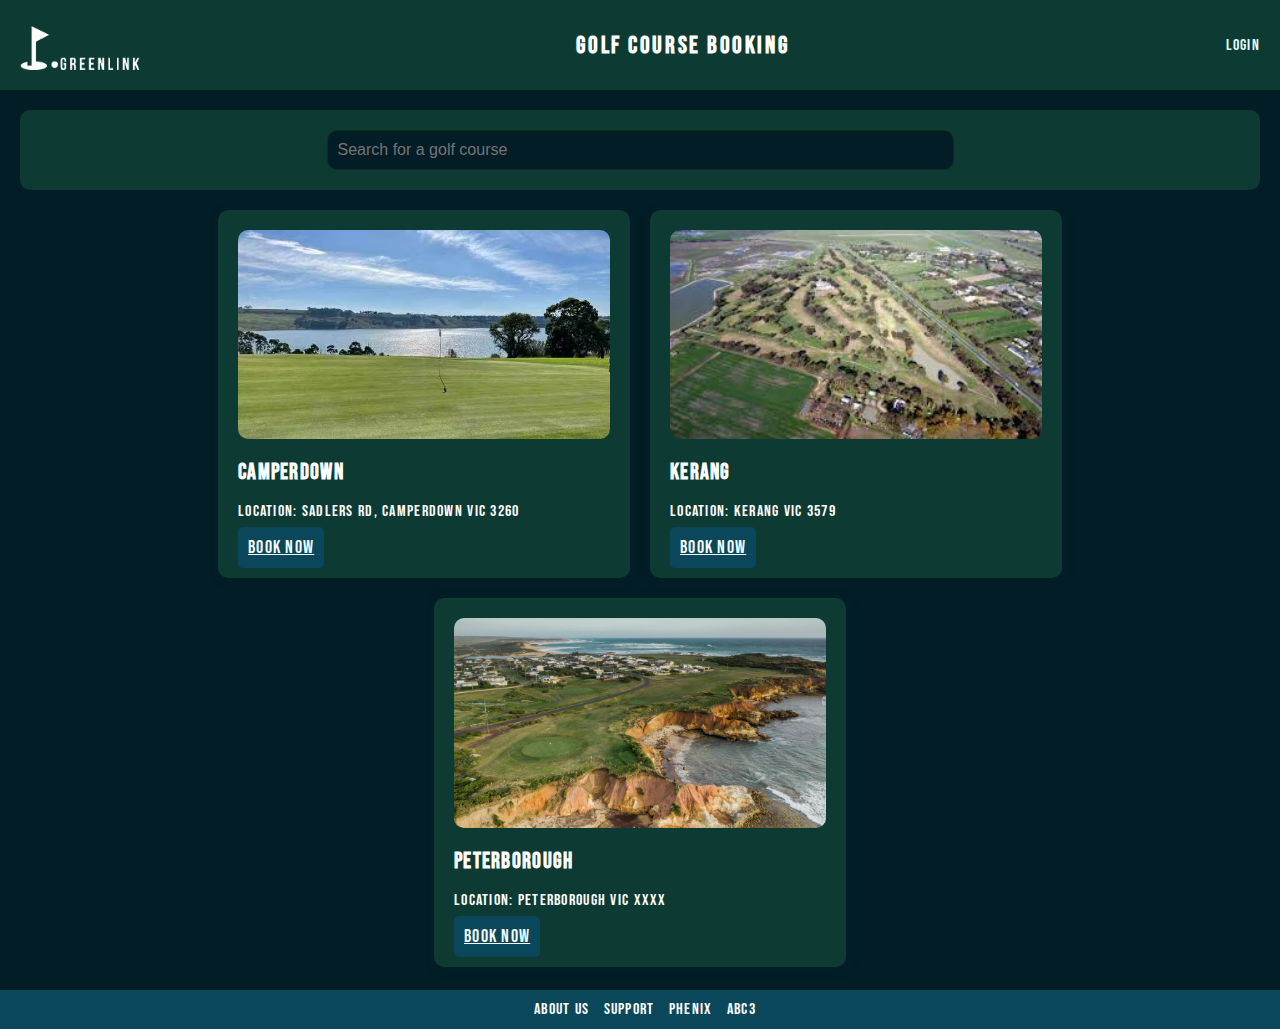
<file: index.html>
<!DOCTYPE html>
<html lang="en">
<head>
    <meta charset="UTF-8">
    <meta name="viewport" content="width=device-width, initial-scale=1.0">
    <title>Golf Booking Website</title>
    <link rel="stylesheet" href="styles.css">
    <link href="https://fonts.googleapis.com/css2?family=Bebas+Neue&display=swap" rel="stylesheet">
    <link rel="icon" type="image/ico" href="favicon.ico">
</head>
<body>
    <header>
        <img src="logo.png" alt="Golf Booking Logo">
        <h2>Golf Course Booking</h2>
        <a href="login.html" class="login-button">Login</a>
    </header>
    
    <div class="container">
        <div class="search-bar">
            <input type="text" id="search-input" placeholder="Search for a golf course" onkeyup="searchCourses()">
        </div>
        
        <div class="courses" id="course-list">
            <div class="course-card">
                <img src="golf-course-1.jpg" onerror="this.onerror=null; this.src='logo.png';" alt="Golf Course 1">
                <h3>Camperdown</h3>
                <p>Location: Sadlers Rd, Camperdown VIC 3260</p>
                <a href="camperdown.html" class="book-button">Book Now</a>
            </div>
            <div class="course-card">
                <img src="golf-course-2.jpg" onerror="this.onerror=null; this.src='logo.png';" alt="Golf Course 2">
                <h3>Kerang</h3>
                <p>Location: Kerang VIC 3579</p>
                <a href="kerang.html" class="book-button">Book Now</a>
            </div>
            <div class="course-card">
                <img src="peterborugh-golf.jpg" onerror="this.onerror=null; this.src='logo.png';" alt="Golf Course 3">
                <h3>Peterborough</h3>
                <p>Location: Peterborough VIC XXXX</p>
                <a href="peterborough.html" class="book-button">Book Now</a>
            </div>
        </div>

        <!-- No Results Message -->
        <p id="no-results" style="display: none; text-align: center; font-weight: bold;">No courses found</p>
    </div>
    
    <script>
        function searchCourses() {
            let input = document.getElementById("search-input").value.toLowerCase();
            let courses = document.getElementsByClassName("course-card");
            let noResults = document.getElementById("no-results");
            let found = false;

            for (let i = 0; i < courses.length; i++) {
                let courseName = courses[i].getElementsByTagName("h3")[0].innerText.toLowerCase();
                if (courseName.includes(input)) {
                    courses[i].style.display = "block";
                    found = true;
                } else {
                    courses[i].style.display = "none";
                }
            }

            // Show "No Results" message if nothing matches
            noResults.style.display = found ? "none" : "block";
        }
    </script>

</body>
<footer>
    <a href="aboutus.html" class="link">About Us</a>
    <a href="amongus.html" class="link">Support</a>
    <a href="specal.html" class="link">Phenix</a>
    <a href="https://Abc.net.au/abc3" class="link">ABC3</a>
</footer>
</html>
</file>
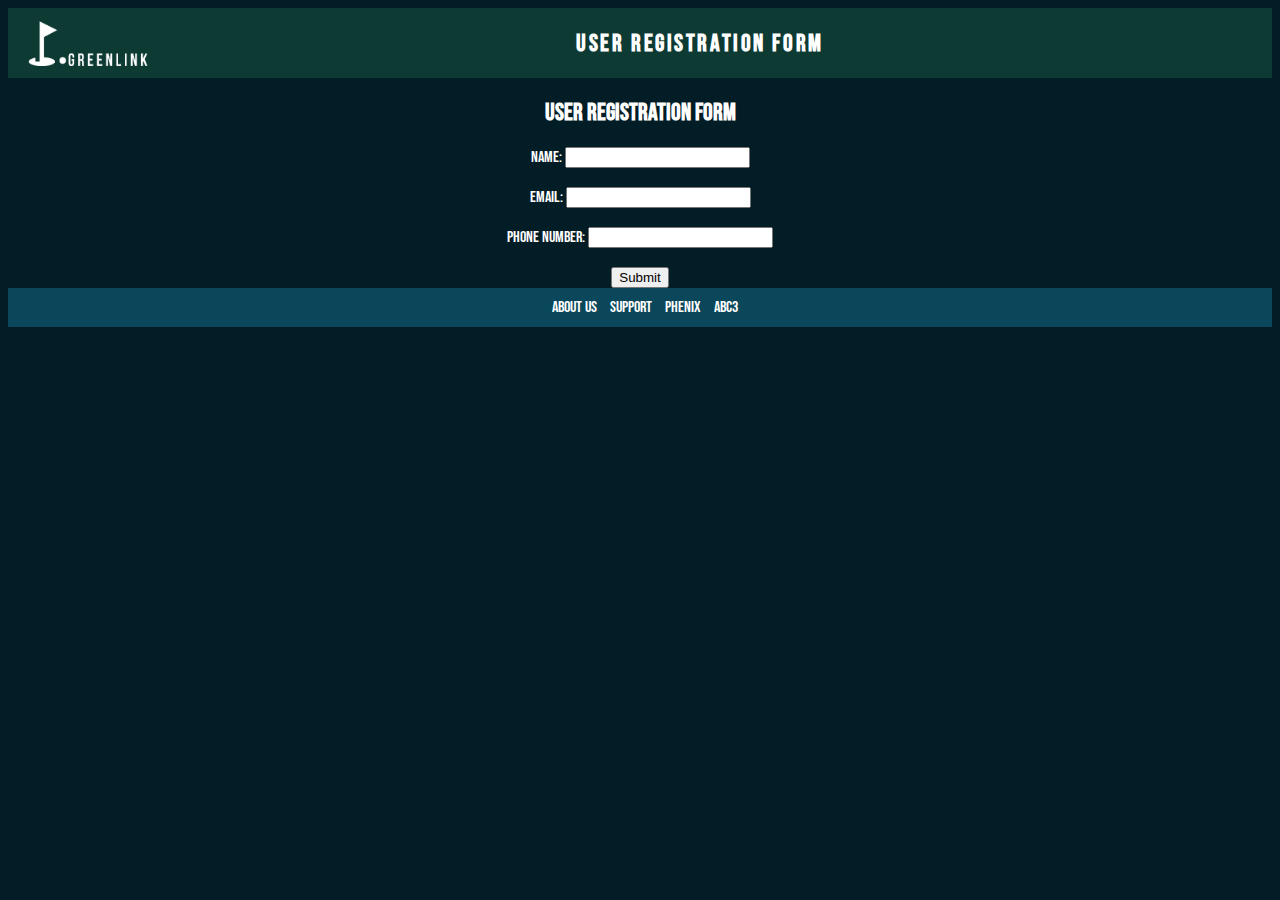
<file: camperdown.html>
<!DOCTYPE html>
<html lang="en">
<head>
    <meta charset="UTF-8">
    <link href="https://fonts.googleapis.com/css2?family=Bebas+Neue&display=swap" rel="stylesheet">
    <meta name="viewport" content="width=device-width, initial-scale=1.0">
    <title>User Registration</title>
    <link rel="stylesheet" href="formstyle.css">
    <link rel="icon" type="img/ico" href=favicon.ico>
</head>
</head>
<header>
    <a href="index.html"><img src="logo.png" alt="Golf Booking Logo"></a>
    <h2>User Registration Form</h2>

</header>
<body>
    <h2>User Registration Form</h2>
    <form action="form.php" method="POST">
        <label for="name">Name:</label>
        <input type="text" id="name" name="name" required>
        <br><br>
        <label for="email">Email:</label>
        <input type="email" id="email" name="email" required>
        <br><br>
        <label for="phone">Phone Number:</label>
        <input type="tel" id="phone" name="phone" required>
        <br><br>
        <button type="submit">Submit</button>
    </form>  
</body>
<footer>
    <a href="aboutus.html" class="link">About Us</a>
    <a href="amongus.html" class="link">Support</a>
    <a href="specal.html" class="link">Phenix</a>
    <a href="https://Abc.net.au/abc3" class="link">ABC3</a>
</footer>
</html>
</file>
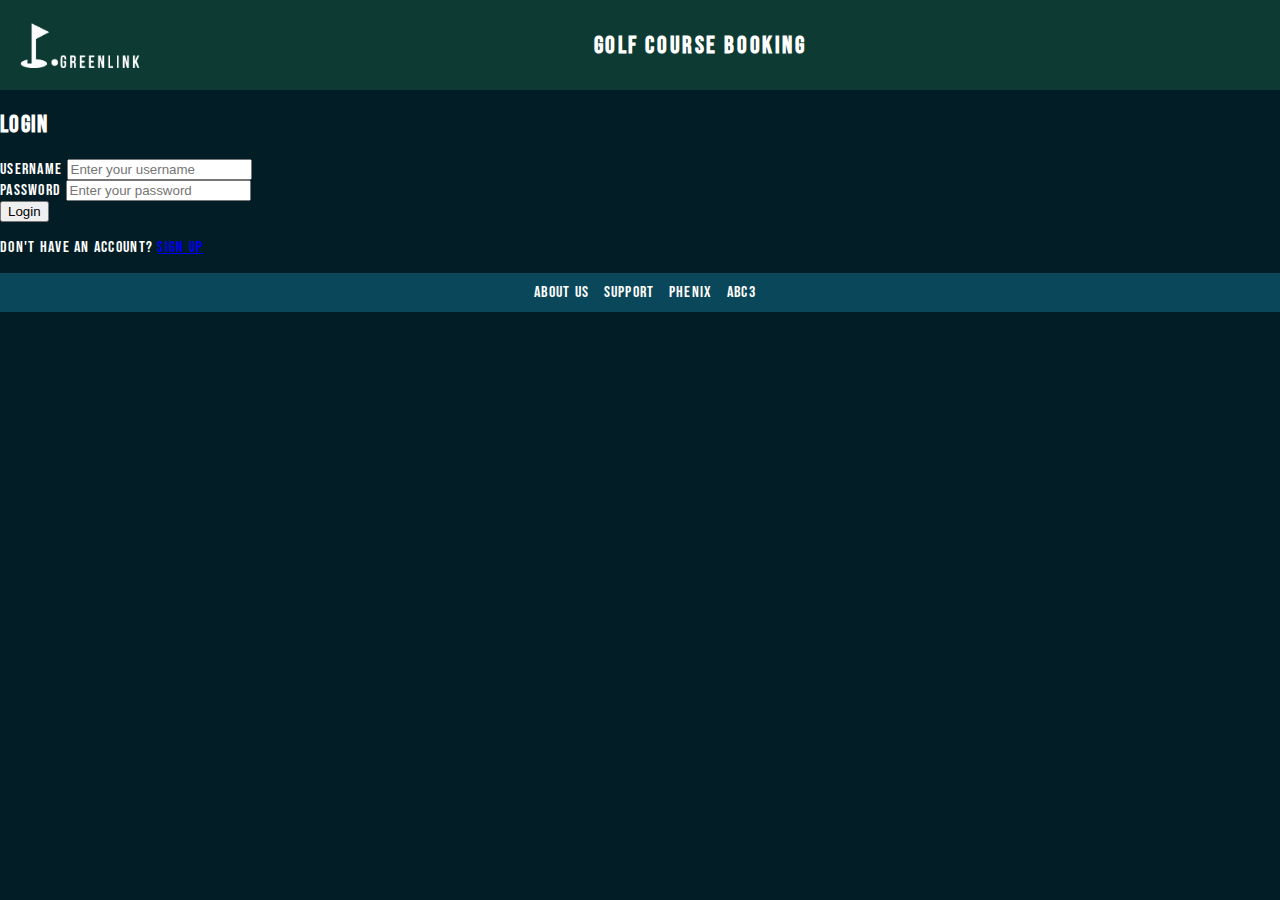
<file: login.html>
<!DOCTYPE html>
<html lang="en">
<head>
    <meta charset="UTF-8">
    <meta name="viewport" content="width=device-width, initial-scale=1.0">
    <title>Login Page</title>
    <link rel="stylesheet" href="styles.css">
    <link href="https://fonts.googleapis.com/css2?family=Poppins:wght@300;400;600&display=swap" rel="stylesheet">
    <link href="https://fonts.googleapis.com/css2?family=Bebas+Neue&display=swap" rel="stylesheet">
    <link rel="icon" type="image/ico" href="favicon.ico">
</head>
<body>
    <header>
        <a href="index.html"><img src="logo.png" alt="Golf Booking Logo"></a>
        <h2>Golf Course Booking</h2>
    </header>
    
    <div class="login-container">
        <form class="login-form" id="loginForm">
            <h2>Login</h2>
            <div class="input-group">
                <label for="username">Username</label>
                <input type="text" id="username" placeholder="Enter your username" required>
            </div>
            <div class="input-group">
                <label for="password">Password</label>
                <input type="password" id="password" placeholder="Enter your password" required>
            </div>
            <button type="submit">Login</button>
            <p class="signup-link">Don't have an account? <a href="camperdown.html">Sign up</a></p>
        </form>
    </div>
    
    <footer>
        <a href="aboutus.html" class="link">About Us</a>
        <a href="amongus.html" class="link">Support</a>
        <a href="specal.html" class="link">Phenix</a>
        <a href="https://Abc.net.au/abc3" class="link">ABC3</a>
    </footer>

    <script>
        document.getElementById("loginForm").addEventListener("submit", async (event) => {
            event.preventDefault();

            const username = document.getElementById("username").value;
            const password = document.getElementById("password").value;

            const response = await fetch("server.js", {
                method: "POST",
                headers: { "Content-Type": "application/json" },
                body: JSON.stringify({ username, password }),
                credentials: "include"
            });

            const data = await response.json();
            if (data.redirect) {
                window.location.href = data.redirect; // Redirect on successful login
            } else {
                alert(data.error || data.message);
            }
        });
        
    </script>
</body>
</html>
</file>
<file: styles.css>
/* General Body Styling */
body {
    font-family: 'Bebas Neue', sans-serif;
    background-color: #021d25;
    color: #ffffff;
    margin: 0;
    padding: 0;
    letter-spacing: 0.1vw;
}

/* Header Styling */
header {
    background-color: #0d3b34;
    color: rgb(255, 255, 255);
    padding: 10px 20px;  /* Adjusted padding for balance */
    display: flex;
    align-items: center;
    justify-content: center;
    height: 70px;  /* Increased header height for better spacing */
    position: relative;
    font-family: 'Bebas Neue', sans-serif;
}

header img {
    width: 120px;
    height: auto;
}

header a {
    color: rgb(225, 255, 255);
    text-decoration: none;
}

/* Header Text Styling */
header h2 {
    font-size: 24px;
    font-weight: bold;
    letter-spacing: 0.2vw;
    text-align: center;
    flex-grow: 1;
}

/* Container Styling */
.container {
    width: 100%;
    margin: auto;
    padding: 20px;
    min-height: 100vh;
    box-sizing: border-box;
}

/* Styled Search Bar */
.search-bar {
    background: #0d3b34;
    padding: 15px;
    text-align: center;
    border-radius: 10px;
    margin-bottom: 20px;
    display: flex;
    justify-content: center;
    align-items: center;
}

/* Search Input Styling */
#search-input {
    padding: 12px;
    font-size: 18px;
    border: none;
    border-radius: 5px;
    margin: 5px;
    width: 50%;
    background-color: #021d25;  /* Same background color as the search bar */
    color: white;  /* Text color */
}

#search-input:focus {
    outline: none;
    box-shadow: 0 0 8px rgba(255, 255, 255, 0.7); /* Light glow effect when focused */
    border-color: #3a6e7a;  /* Change border color on focus */
    animation: focusAnimation 0.5s ease-out; /* Apply focus animation */
}

/* Focus Animation for Search Input */
@keyframes focusAnimation {
    0% {
        transform: scale(1);
    }
    70% {
        transform: scale(0.99); /* Slightly grow the input */
    }
    100% {
        transform: scale(1); /* Return to normal size */
    }
}

/* Button Styling (If you have a button for the search) */
.search-bar button {
    padding: 12px;
    font-size: 18px;
    border: none;
    border-radius: 5px;
    margin: 5px;
    background: #0a475a;
    color: #f5fdff;
    cursor: pointer;
    transition: background 0.3s ease-in;
}

.search-bar button:hover {
    background: #3a6e7a; /* Darker on hover */
    transform: scale(1.05); /* Slight scaling on hover */
}

/* Courses Section Styling */
.courses {
    display: flex;
    flex-wrap: wrap;
    gap: 20px;
    margin-top: 20px;
    justify-content: center;
}

/* Course Card Styling */
.course-card {
    background: #0d3b34;
    border-radius: 10px;
    padding: 20px;
    width: 30%;
    box-shadow: 2px 2px 10px #00212b;
    transition: transform 0.4s ease-in-out, box-shadow 0.3s ease-in-out; /* Smoother transition */
}

.course-card:hover {
    transform: translateY(-8px);  /* Increased the distance for a more noticeable hover effect */
    box-shadow: 4px 4px 20px rgba(0, 0, 0, 0.2); /* Slightly larger shadow for hover effect */
}

.course-card img {
    width: 100%;
    border-radius: 10px;
    aspect-ratio: 16/9;
    object-fit: cover;
}

.course-card h3 {
    font-size: 22px;
    color: #ffffff;
    margin: 15px 0;
}

.course-card a {
    background: #0a475a;
    color: #f5fdff;
    font-size: 18px;
    padding: 10px;
    border: none;
    width: 100%;
    border-radius: 5px;
    cursor: pointer;
    text-align: center;
    transition: background 0.3s ease-in-out; /* Smoother background transition */
}

.course-card a:hover {
    background: #3a6e7a;  /* Darker hover effect */
}

/* Footer Styling */
footer {
    text-align: center;
    padding: 10px;
    background-color: #0a475a;
    color: white;
}

footer a {
    color: #ffffff;
    text-decoration: none;
    margin-left: 10px;
}

footer a:hover {
    text-decoration: underline;
}

/* About Us Section Styling */
.aboutus {
    display: flex;
    flex-wrap: wrap;
    gap: 20px;
    margin-top: 20px;
    justify-content: center;
}

/* About Us Card Styling */
.aboutus-card {
    background: #0d3b34;
    border-radius: 15px;
    padding: 20px;
    width: 250px;
    height: 250px;
    box-shadow: 2px 2px 10px #00212b;
    text-align: center;
    overflow: hidden;
    transition: transform 0.4s ease-in-out, box-shadow 0.3s ease-in-out; /* Smoother transition */
}

.aboutus-card:hover {
    transform: translateY(-8px);  /* Increased the distance for a more noticeable hover effect */
    box-shadow: 4px 4px 20px rgba(0, 0, 0, 0.2); /* Slightly larger shadow for hover effect */
}

.aboutus-card img {
    width: 100px;
    height: 100px;
    border-radius: 50%;
    object-fit: cover;
    margin-bottom: 15px;
}

.aboutus-card h3 {
    font-size: 22px;
    color: #ffffff;
}

/* Search Input Styling */
#search-input {
    padding: 10px;
    width: 50%;
    font-size: 1rem;
    border-radius: 10px;
    border: 1px solid #0b3115;
}

#search-input:focus {
    outline: none;
    box-shadow: 0 0 8px rgba(255, 255, 255, 0.5);
}

/* Responsive Design */
@media (max-width: 768px) {
    /* Adjust Course Cards */
    .course-card {
        width: 45%;
    }

    .course-card{
        flex-direction: column;
        align-items: center;
    }

    .aboutus-card {
        width: 200px;
        height: 200px;
    }

    .search-bar input,
    .search-bar button {
        width: 80%;
    }

    /* Stack the header elements on small screens */
    header {
        flex-direction: column;
        align-items: center;
        padding: 10px;
    }

    /* Stack About Us cards on smaller screens */
    .aboutus {
        flex-direction: column;
        align-items: center;
    }

    /* Adjust Footer layout */
    footer {
        font-size: 14px;
    }
}
</file>
<file: formstyle.css>
body {
    background: #021d25;
    padding: 0px;
    text-align: center;
    border-radius: 0px;
    font-family: Bebas Neue;
    color: #ffffff;

}

/* Footer styling */
footer {
    text-align: center;
    padding: 10px;
    background-color: #0a475a;
    color: white;
    vertical-align: bottom;
}
footer a {
    color: #ffffff;
    text-decoration: none;
    margin-left: 10px;
    vertical-align: bottom;
}

@font-face {
    font-family: Bebas Neue;
    src: url(https://fonts.googleapis.com/css2?family=Bebas+Neue&display=swap);
  }
  
  div {
    font-family: Bebas Neue;
  }

  header {
    background-color: #0d3b34;
    color: rgb(255, 255, 255);
    padding: 5px 20px;  /* Shrink header by reducing padding */
    display: flex;
    align-items: center;  /* Align logo and text vertically */
    justify-content: center; /* Center everything horizontally */
    height: 60px;  /* Reduce header height */
    position: relative;
    font-family: Bebas Neue;;
}

/* Logo styling */
header img {
    width: 120px;  /* Shrink logo size */
    height: auto;

}
/* Header text styling */
header h2 {
    font-size: 24px;  /* Reduce the font size of the header text */
    font-weight: bold;
    font-family: Bebas Neue;
    letter-spacing: 0.2vw;
    text-align: center; /* Center the header text */
    flex-grow: 1; /* Allow the text to grow and occupy available space */
}
</file>
